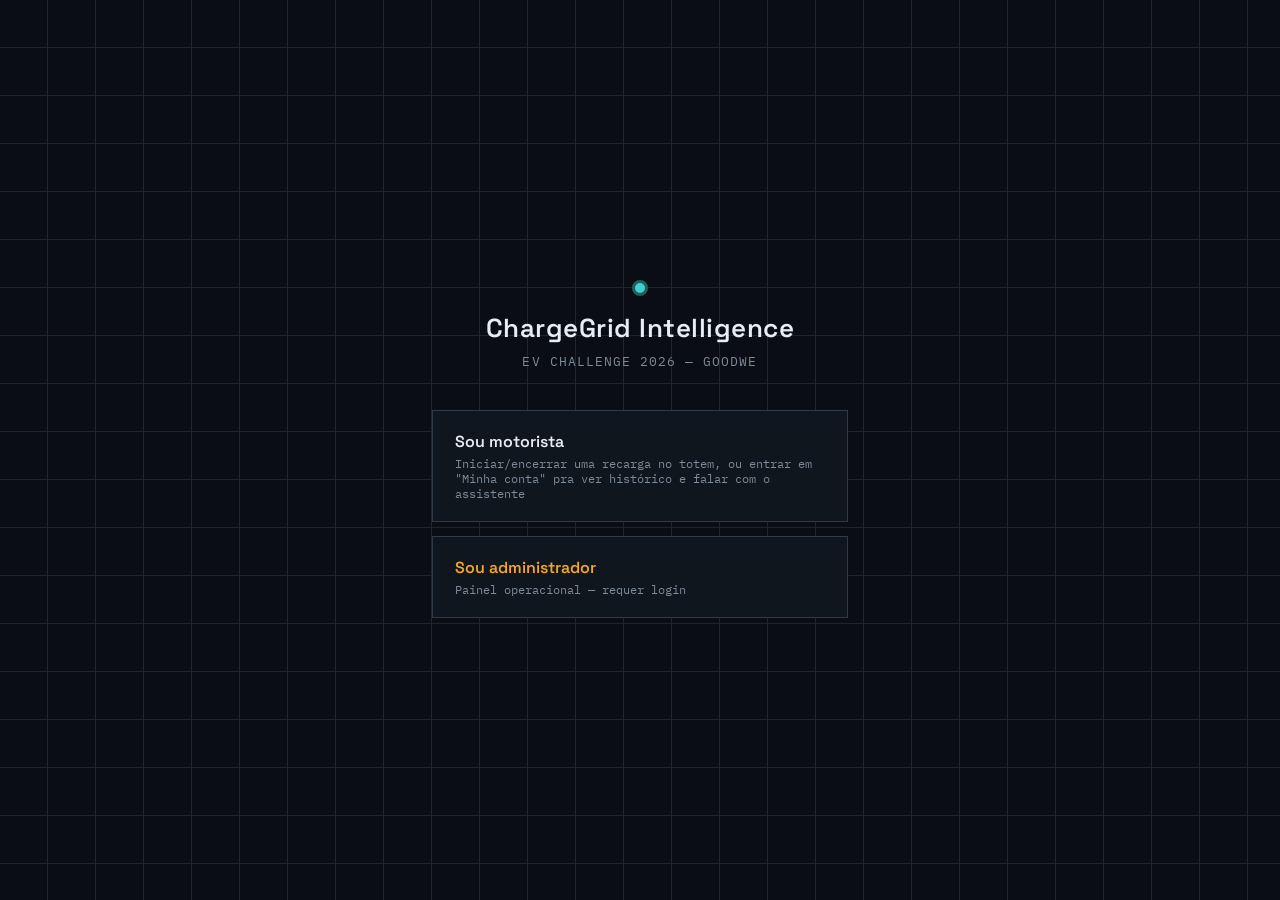
<file: entregas/index.html>
<!DOCTYPE html>
<html lang="pt-BR">
<head>
<meta charset="UTF-8">
<meta name="viewport" content="width=device-width, initial-scale=1.0">
<title>ChargeGrid Intelligence</title>
<link rel="preconnect" href="https://fonts.googleapis.com">
<link href="https://fonts.googleapis.com/css2?family=Space+Grotesk:wght@500;600;700&family=IBM+Plex+Sans:wght@400;500&family=IBM+Plex+Mono:wght@400;500&display=swap" rel="stylesheet">
<style>
  :root {
    --void: #0a0e14;
    --panel: #10161d;
    --panel-raised: #161d26;
    --line: #1c2530;
    --line-bright: #2e3b48;
    --ink: #e7edf3;
    --muted: #7c8a99;
    --amber: #f5a524;
    --amber-dim: #7a5316;
    --cyan: #3fd0c9;
    --cyan-dim: #1d5f5a;

    --font-display: "Space Grotesk", sans-serif;
    --font-body: "IBM Plex Sans", sans-serif;
    --font-mono: "IBM Plex Mono", monospace;
  }

  * { box-sizing: border-box; }

  html, body {
    margin: 0;
    padding: 0;
    background: var(--void);
    color: var(--ink);
    font-family: var(--font-body);
    height: 100%;
  }

  body {
    background-image:
      linear-gradient(var(--line) 1px, transparent 1px),
      linear-gradient(90deg, var(--line) 1px, transparent 1px);
    background-size: 48px 48px;
    background-position: -1px -1px;
    display: flex;
    align-items: center;
    justify-content: center;
    min-height: 100vh;
  }

  .card {
    text-align: center;
    max-width: 480px;
    padding: 40px 32px;
  }

  .mark {
    width: 10px;
    height: 10px;
    border-radius: 50%;
    background: var(--cyan);
    box-shadow: 0 0 0 3px var(--cyan-dim);
    margin: 0 auto 18px;
  }

  h1 {
    font-family: var(--font-display);
    font-size: 26px;
    font-weight: 600;
    letter-spacing: 0.02em;
    margin: 0 0 8px;
  }

  .sub {
    font-size: 13px;
    color: var(--muted);
    font-family: var(--font-mono);
    text-transform: uppercase;
    letter-spacing: 0.08em;
    margin-bottom: 40px;
  }

  .opcoes {
    display: flex;
    flex-direction: column;
    gap: 14px;
  }

  .opcao {
    display: block;
    text-decoration: none;
    background: var(--panel);
    border: 1px solid var(--line-bright);
    padding: 20px 22px;
    text-align: left;
    transition: border-color .15s ease;
  }

  .opcao:hover { border-color: var(--cyan); }

  .opcao .titulo {
    font-family: var(--font-display);
    font-size: 16px;
    font-weight: 600;
    color: var(--ink);
    margin-bottom: 4px;
  }

  .opcao .desc {
    font-size: 12px;
    color: var(--muted);
    font-family: var(--font-mono);
  }

  .opcao.admin .titulo { color: var(--amber); }
</style>
</head>
<body>
<div class="card">
  <div class="mark" aria-hidden="true"></div>
  <h1>ChargeGrid Intelligence</h1>
  <div class="sub">EV Challenge 2026 — GoodWe</div>

  <div class="opcoes">
    <a class="opcao" href="files/index.html">
      <div class="titulo">Sou motorista</div>
      <div class="desc">Iniciar/encerrar uma recarga no totem, ou entrar em "Minha conta" pra ver histórico e falar com o assistente</div>
    </a>
    <a class="opcao admin" href="frontend/index.html">
      <div class="titulo">Sou administrador</div>
      <div class="desc">Painel operacional — requer login</div>
    </a>
  </div>
</div>
</body>
</html>
</file>
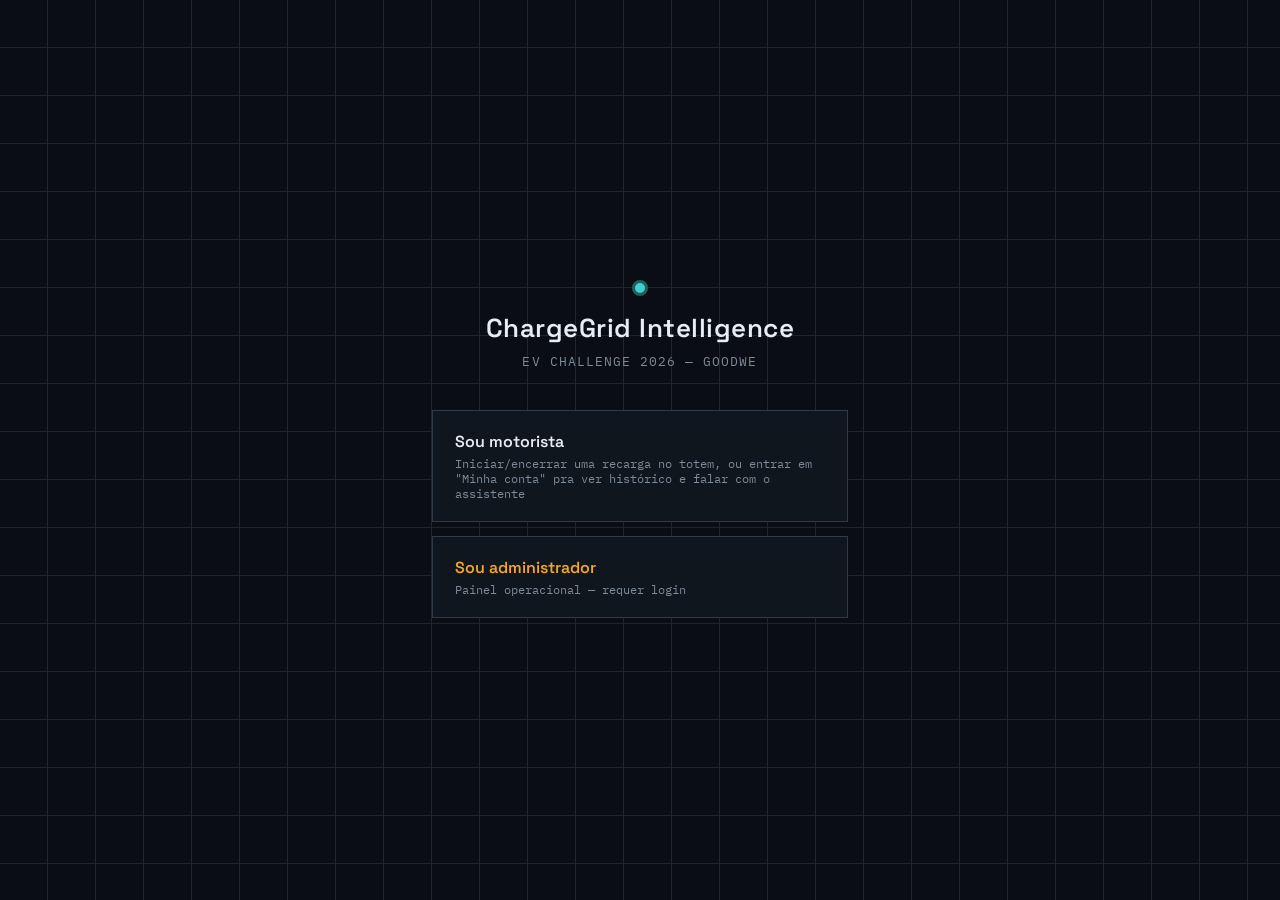
<file: frontend/index.html>
<!DOCTYPE html>
<html lang="pt-BR">
<head>
<meta charset="UTF-8">
<meta name="viewport" content="width=device-width, initial-scale=1.0">
<title>ChargeGrid Intelligence</title>
<link rel="preconnect" href="https://fonts.googleapis.com">
<link href="https://fonts.googleapis.com/css2?family=Space+Grotesk:wght@500;600;700&family=IBM+Plex+Sans:wght@400;500&family=IBM+Plex+Mono:wght@400;500&display=swap" rel="stylesheet">
<style>
  :root {
    --void: #0a0e14;
    --panel: #10161d;
    --panel-raised: #161d26;
    --line: #1c2530;
    --line-bright: #2e3b48;
    --ink: #e7edf3;
    --muted: #7c8a99;
    --amber: #f5a524;
    --amber-dim: #7a5316;
    --cyan: #3fd0c9;
    --cyan-dim: #1d5f5a;

    --font-display: "Space Grotesk", sans-serif;
    --font-body: "IBM Plex Sans", sans-serif;
    --font-mono: "IBM Plex Mono", monospace;
  }

  * { box-sizing: border-box; }

  html, body {
    margin: 0;
    padding: 0;
    background: var(--void);
    color: var(--ink);
    font-family: var(--font-body);
    height: 100%;
  }

  body {
    background-image:
      linear-gradient(var(--line) 1px, transparent 1px),
      linear-gradient(90deg, var(--line) 1px, transparent 1px);
    background-size: 48px 48px;
    background-position: -1px -1px;
    display: flex;
    align-items: center;
    justify-content: center;
    min-height: 100vh;
  }

  .card {
    text-align: center;
    max-width: 480px;
    padding: 40px 32px;
  }

  .mark {
    width: 10px;
    height: 10px;
    border-radius: 50%;
    background: var(--cyan);
    box-shadow: 0 0 0 3px var(--cyan-dim);
    margin: 0 auto 18px;
  }

  h1 {
    font-family: var(--font-display);
    font-size: 26px;
    font-weight: 600;
    letter-spacing: 0.02em;
    margin: 0 0 8px;
  }

  .sub {
    font-size: 13px;
    color: var(--muted);
    font-family: var(--font-mono);
    text-transform: uppercase;
    letter-spacing: 0.08em;
    margin-bottom: 40px;
  }

  .opcoes {
    display: flex;
    flex-direction: column;
    gap: 14px;
  }

  .opcao {
    display: block;
    text-decoration: none;
    background: var(--panel);
    border: 1px solid var(--line-bright);
    padding: 20px 22px;
    text-align: left;
    transition: border-color .15s ease;
  }

  .opcao:hover { border-color: var(--cyan); }

  .opcao .titulo {
    font-family: var(--font-display);
    font-size: 16px;
    font-weight: 600;
    color: var(--ink);
    margin-bottom: 4px;
  }

  .opcao .desc {
    font-size: 12px;
    color: var(--muted);
    font-family: var(--font-mono);
  }

  .opcao.admin .titulo { color: var(--amber); }
</style>
</head>
<body>
<div class="card">
  <div class="mark" aria-hidden="true"></div>
  <h1>ChargeGrid Intelligence</h1>
  <div class="sub">EV Challenge 2026 — GoodWe</div>

  <div class="opcoes">
    <a class="opcao" href="totem/index.html">
      <div class="titulo">Sou motorista</div>
      <div class="desc">Iniciar/encerrar uma recarga no totem, ou entrar em "Minha conta" pra ver histórico e falar com o assistente</div>
    </a>
    <a class="opcao admin" href="dashboard/index.html">
      <div class="titulo">Sou administrador</div>
      <div class="desc">Painel operacional — requer login</div>
    </a>
  </div>
</div>
</body>
</html>
</file>
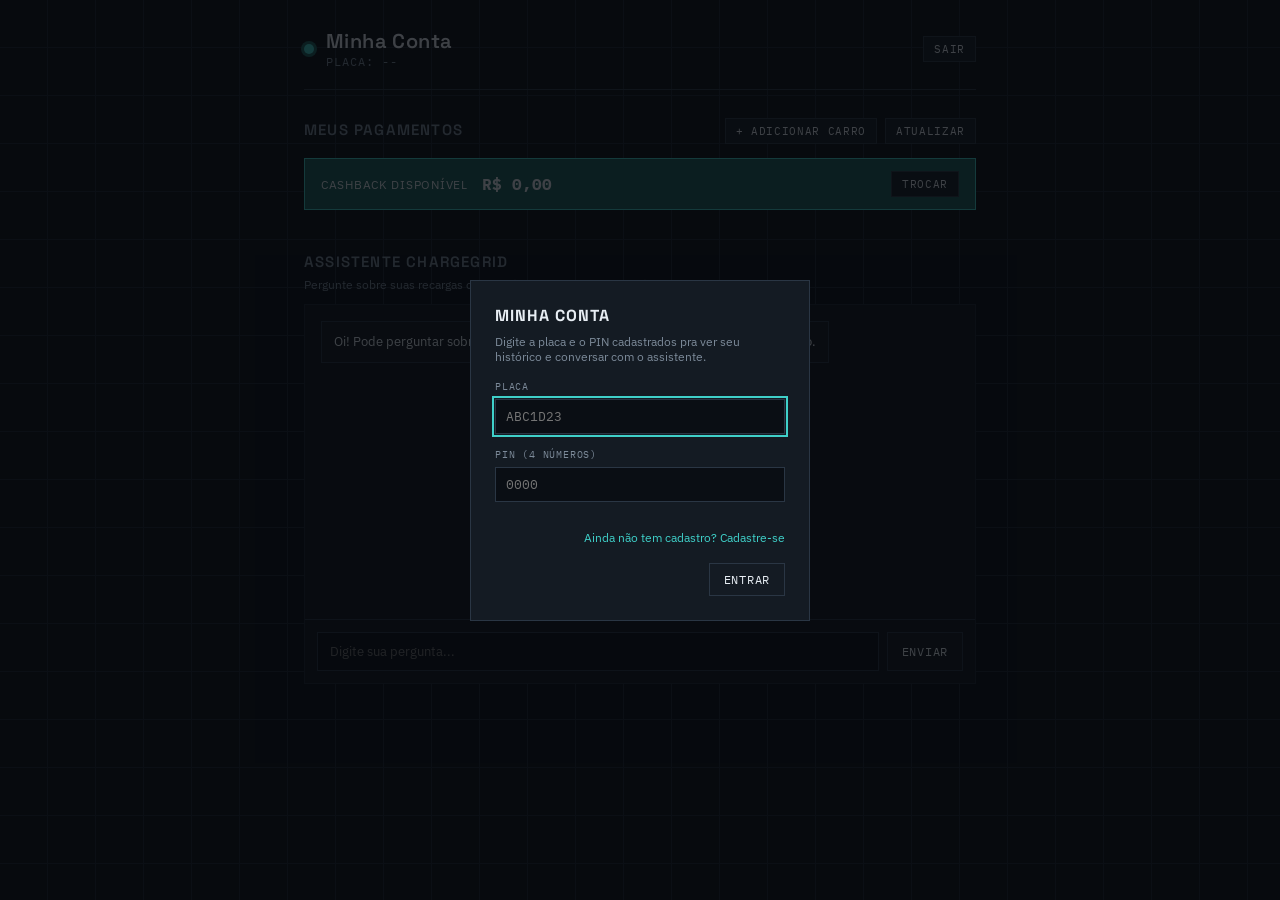
<file: entregas/app/index.html>
<!DOCTYPE html>
<html lang="pt-BR">
<head>
<meta charset="UTF-8">
<meta name="viewport" content="width=device-width, initial-scale=1.0">
<title>ChargeGrid Intelligence — Minha Conta</title>
<link rel="preconnect" href="https://fonts.googleapis.com">
<link href="https://fonts.googleapis.com/css2?family=Space+Grotesk:wght@500;600;700&family=IBM+Plex+Sans:wght@400;500&family=IBM+Plex+Mono:wght@400;500&display=swap" rel="stylesheet">
<link rel="stylesheet" href="style.css">
</head>
<body>

<!-- Login: só a placa, sem senha — mesmo modelo de identidade do totem.
     "Cadastrar" alterna o mesmo formulário em vez de ser uma tela separada. -->
<div class="overlay open" id="overlay-login">
  <div class="modal">
    <h3>Minha Conta</h3>
    <p class="modal-hint">Digite a placa e o PIN cadastrados pra ver seu histórico e conversar com o assistente.</p>
    <div class="field">
      <label for="f-placa">Placa</label>
      <input id="f-placa" placeholder="ABC1D23" maxlength="8" autocomplete="off">
    </div>
    <div class="field">
      <label for="f-pin">PIN (4 números)</label>
      <input id="f-pin" type="password" inputmode="numeric" maxlength="4" placeholder="0000" autocomplete="off">
    </div>
    <div class="field" id="campo-nome-cadastro" hidden>
      <label for="f-nome-cadastro">Seu nome</label>
      <input id="f-nome-cadastro" placeholder="Como podemos te chamar?" autocomplete="off">
    </div>
    <div class="error-msg" id="login-error"></div>
    <p class="link-linha"><a href="#" id="link-cadastro">Ainda não tem cadastro? Cadastre-se</a></p>
    <div class="row">
      <button class="btn" id="btn-login">Entrar</button>
    </div>
  </div>
</div>

<div class="shell">
  <div class="topbar">
    <div class="brand">
      <span class="mark" aria-hidden="true"></span>
      <div>
        <h1>Minha Conta</h1>
        <div class="sub">Placa: <span id="placa-label">--</span></div>
      </div>
    </div>
    <a class="btn small" href="../index.html">Sair</a>
  </div>

  <div class="section-head">
    <h2>Meus pagamentos</h2>
    <div class="row-botoes">
      <button class="btn small" id="btn-add-carro">+ Adicionar carro</button>
      <button class="btn small" id="btn-atualizar-historico">Atualizar</button>
    </div>
  </div>
  <div class="cashback-box">
    <span class="cashback-label">Cashback disponível</span>
    <span class="cashback-valor" id="cashback-total">R$ 0,00</span>
    <button class="btn small" id="btn-trocar-cashback">Trocar</button>
  </div>
  <div id="cashback-resgate-box" class="add-carro-box" hidden>
    <p class="section-caption">Escolha uma opção pra trocar todo o seu saldo disponível:</p>
    <div class="row-botoes" id="cashback-opcoes"></div>
    <div class="error-msg" id="cashback-resgate-error"></div>
    <div class="row">
      <button class="btn small" id="btn-cancelar-cashback">Cancelar</button>
    </div>
  </div>
  <div id="add-carro-box" class="add-carro-box" hidden>
    <div class="field">
      <label for="f-placa-nova">Placa do outro carro (ainda não pode ter cadastro próprio)</label>
      <input id="f-placa-nova" placeholder="XYZ9F88" maxlength="8" autocomplete="off">
    </div>
    <div class="error-msg" id="add-carro-error"></div>
    <div class="row">
      <button class="btn small" id="btn-cancelar-add-carro">Cancelar</button>
      <button class="btn small" id="btn-confirmar-add-carro">Vincular</button>
    </div>
  </div>
  <div id="historico-list" class="historico-list"></div>

  <div class="section-head">
    <h2>Assistente ChargeGrid</h2>
  </div>
  <p class="section-caption">Pergunte sobre suas recargas ou tire dúvidas gerais de carro elétrico.</p>
  <div class="chat-box">
    <div class="chat-mensagens" id="chat-mensagens">
      <div class="msg bot">Oi! Pode perguntar sobre suas recargas ou tirar dúvidas gerais sobre carro elétrico.</div>
    </div>
    <div class="chat-input-row">
      <input id="chat-input" placeholder="Digite sua pergunta..." autocomplete="off">
      <button class="btn" id="btn-enviar-chat">Enviar</button>
    </div>
  </div>
</div>

<div class="toast" id="toast"></div>

<script src="app.js"></script>
</body>
</html>
</file>
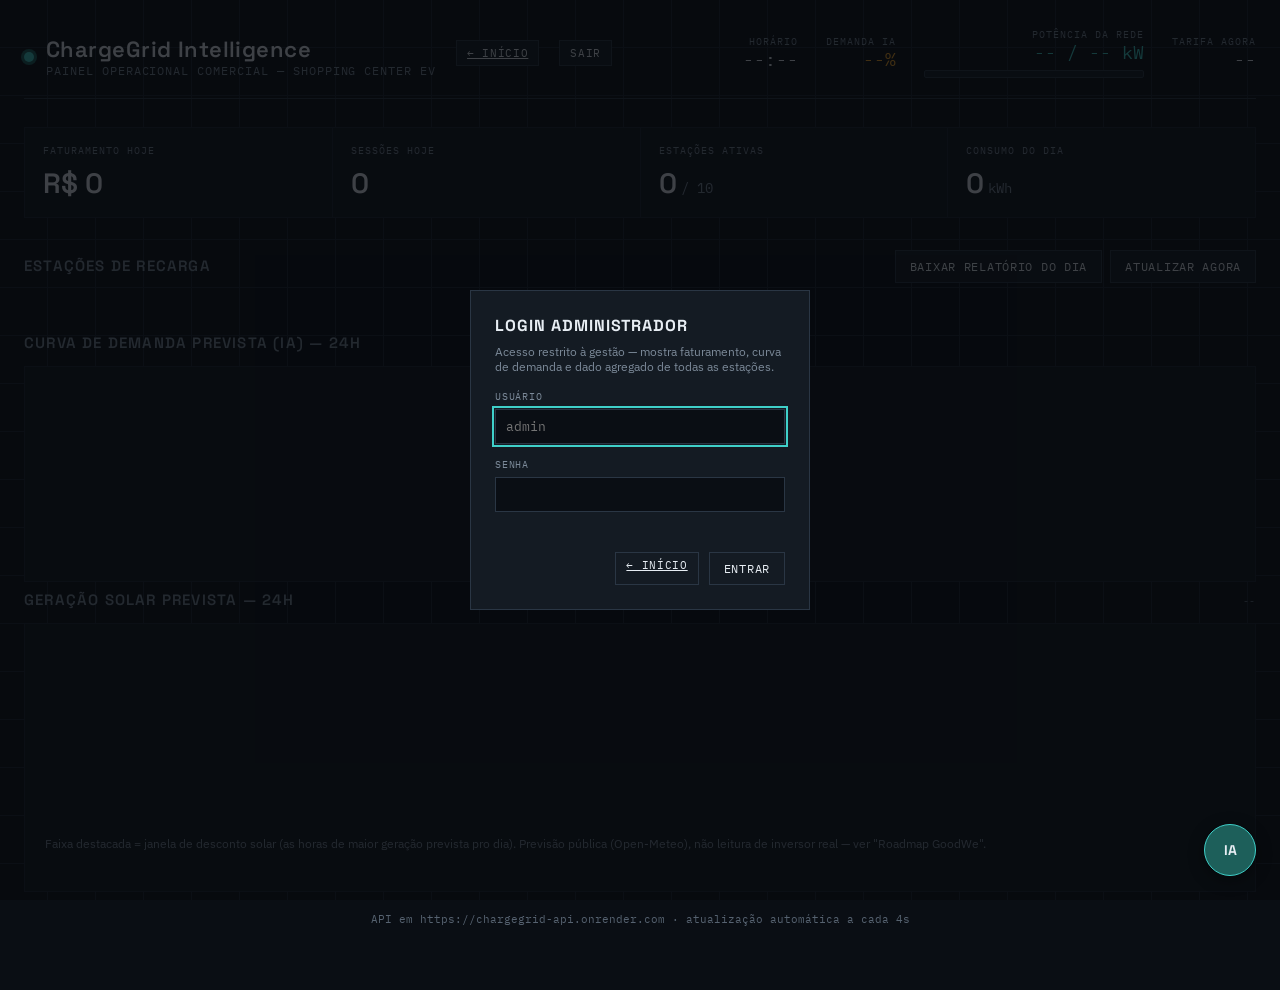
<file: entregas/frontend/index.html>
<!DOCTYPE html>
<html lang="pt-BR">
<head>
<meta charset="UTF-8">
<meta name="viewport" content="width=device-width, initial-scale=1.0">
<title>ChargeGrid Intelligence — Painel Operacional</title>
<link rel="preconnect" href="https://fonts.googleapis.com">
<link href="https://fonts.googleapis.com/css2?family=Space+Grotesk:wght@500;600;700&family=IBM+Plex+Sans:wght@400;500&family=IBM+Plex+Mono:wght@400;500&display=swap" rel="stylesheet">
<link rel="stylesheet" href="style.css">
</head>
<body>
<div class="shell">

  <div class="topbar">
    <div class="brand">
      <span class="mark" aria-hidden="true"></span>
      <div>
        <h1>ChargeGrid Intelligence</h1>
        <div class="sub">Painel Operacional Comercial — Shopping Center EV</div>
      </div>
      <a class="btn small" href="../index.html" style="margin-left: 8px;">← Início</a>
      <button class="btn small" id="btn-logout" onclick="logoutAdmin()" style="margin-left: 8px;">Sair</button>
    </div>

    <div class="top-readouts">
      <div class="readout">
        <div class="label">Horário</div>
        <div class="value" id="ro-hora">--:--</div>
      </div>
      <div class="readout">
        <div class="label">Demanda IA</div>
        <div class="value amber" id="ro-demanda">--%</div>
      </div>
      <div class="readout grid-meter">
        <div class="label">Potência da rede</div>
        <div class="value cyan" id="ro-potencia">-- / -- kW</div>
        <div class="bar-track"><div class="bar-fill" id="ro-potencia-bar"></div></div>
      </div>
      <div class="readout">
        <div class="label">Tarifa agora</div>
        <div class="value" id="ro-tarifa">--</div>
      </div>
    </div>
  </div>

  <div class="kpi-strip">
    <div class="kpi">
      <div class="eyebrow">Faturamento hoje</div>
      <div class="figure" id="kpi-faturamento">R$ 0<span class="unit"></span></div>
    </div>
    <div class="kpi">
      <div class="eyebrow">Sessões hoje</div>
      <div class="figure" id="kpi-sessoes">0</div>
    </div>
    <div class="kpi">
      <div class="eyebrow">Estações ativas</div>
      <div class="figure" id="kpi-ativas">0<span class="unit">/ 10</span></div>
    </div>
    <div class="kpi">
      <div class="eyebrow">Consumo do dia</div>
      <div class="figure" id="kpi-consumo">0<span class="unit">kWh</span></div>
    </div>
  </div>

  <div class="section-head">
    <h2>Estações de recarga</h2>
    <div class="row-botoes">
      <button class="btn" id="btn-relatorio">Baixar relatório do dia</button>
      <button class="btn" id="btn-refresh">Atualizar agora</button>
    </div>
  </div>
  <div class="station-grid" id="station-grid"></div>

  <div class="section-head">
    <h2>Curva de demanda prevista (IA) — 24h</h2>
  </div>
  <div class="chart-panel">
    <svg id="demand-chart" viewBox="0 0 720 180" width="100%" height="180" role="img" aria-label="Curva de demanda prevista por hora"></svg>
  </div>

  <div class="section-head">
    <h2>Geração solar prevista — 24h</h2>
    <span class="solar-fonte-tag" id="solar-fonte">--</span>
  </div>
  <div class="chart-panel">
    <svg id="solar-chart" viewBox="0 0 720 180" width="100%" height="180" role="img" aria-label="Geração solar relativa prevista por hora, com a janela de desconto marcada"></svg>
    <p class="section-caption">Faixa destacada = janela de desconto solar (as horas de maior geração prevista pro dia). Previsão pública (Open-Meteo), não leitura de inversor real — ver "Roadmap GoodWe".</p>
  </div>

  <footer class="hint">API em <span id="api-base-label"></span> · atualização automática a cada 4s</footer>
</div>

<!-- Botão flutuante que abre o assistente IA na lateral -->
<button class="ia-fab" id="btn-abrir-ia" aria-label="Abrir assistente ChargeGrid" title="Assistente ChargeGrid">IA</button>

<div class="ia-panel-backdrop" id="ia-panel-backdrop"></div>
<aside class="ia-panel" id="ia-panel" aria-hidden="true">
  <div class="ia-panel-head">
    <h3>Assistente ChargeGrid</h3>
    <button class="btn small" id="btn-fechar-ia">Fechar</button>
  </div>
  <p class="section-caption">Pergunte sobre faturamento, sessões do dia ou dúvidas gerais de carro elétrico.</p>
  <div class="chat-box">
    <div class="chat-mensagens" id="ia-chat-mensagens">
      <div class="msg bot">Oi! Posso ajudar com faturamento, sessões do dia e dúvidas gerais sobre carro elétrico.</div>
    </div>
    <div class="chat-input-row">
      <input id="ia-chat-input" placeholder="Digite sua pergunta..." autocomplete="off">
      <button class="btn" id="btn-enviar-ia">Enviar</button>
    </div>
  </div>
</aside>

<!-- Modal: login de administrador (bloqueia o painel até logar) -->
<div class="overlay open" id="overlay-login">
  <div class="modal">
    <h3>Login administrador</h3>
    <p class="modal-hint">Acesso restrito à gestão — mostra faturamento, curva de demanda e dado agregado de todas as estações.</p>
    <div class="field">
      <label for="f-admin-usuario">Usuário</label>
      <input id="f-admin-usuario" placeholder="admin" autocomplete="username">
    </div>
    <div class="field">
      <label for="f-admin-senha">Senha</label>
      <input id="f-admin-senha" type="password" autocomplete="current-password">
    </div>
    <div class="error-msg" id="login-error"></div>
    <div class="row">
      <a class="btn small" href="../index.html">← Início</a>
      <button class="btn" id="btn-login">Entrar</button>
    </div>
  </div>
</div>

<!-- Modal: iniciar sessão -->
<div class="overlay" id="overlay">
  <div class="modal">
    <h3 id="modal-title">Iniciar sessão</h3>
    <div class="field">
      <label for="f-placa">Placa do usuário</label>
      <input id="f-placa" placeholder="ABC1D23" autocomplete="off">
    </div>
    <div class="field">
      <label for="f-hora">Hora de início (0–23)</label>
      <input id="f-hora" type="number" min="0" max="23" placeholder="12">
    </div>
    <div class="field">
      <label for="f-pagamento">Método de pagamento</label>
      <select id="f-pagamento">
        <option>PIX</option>
        <option>Cartao</option>
        <option>App</option>
        <option>QRCode</option>
      </select>
    </div>
    <div class="error-msg" id="modal-error"></div>
    <div class="row">
      <button class="btn" id="btn-cancel">Cancelar</button>
      <button class="btn" id="btn-confirm">Confirmar</button>
    </div>
  </div>
</div>

<!-- Modal: colocar estação em manutenção -->
<div class="overlay" id="overlay-manutencao">
  <div class="modal">
    <h3 id="manutencao-title">Colocar em manutenção</h3>
    <p class="modal-hint">A estação para de aceitar novas recargas até você tirar ela da manutenção. Sessão em andamento não é afetada.</p>
    <div class="field">
      <label for="f-motivo-manutencao">Motivo (opcional)</label>
      <input id="f-motivo-manutencao" placeholder="Ex: cabo danificado">
    </div>
    <div class="error-msg" id="manutencao-error"></div>
    <div class="row">
      <button class="btn" id="btn-cancelar-manutencao">Cancelar</button>
      <button class="btn" id="btn-confirmar-manutencao">Confirmar</button>
    </div>
  </div>
</div>

<div class="toast" id="toast"></div>
<div class="chart-tooltip" id="chart-tooltip"></div>

<script src="app.js"></script>
</body>
</html>
</file>
<file: entregas/app/style.css>
:root {
  --void: #0a0e14;
  --panel: #10161d;
  --panel-raised: #141b23;
  --line: #1c2530;
  --line-bright: #2a3644;
  --ink: #e7edf3;
  --muted: #7c8a99;
  --muted-dim: #566270;
  --amber: #f5a524;
  --amber-dim: #7a5316;
  --cyan: #3fd0c9;
  --cyan-dim: #1d5f5a;
  --danger: #f2545b;
  --danger-dim: #6e2529;

  --font-display: "Space Grotesk", sans-serif;
  --font-body: "IBM Plex Sans", sans-serif;
  --font-mono: "IBM Plex Mono", monospace;
}

* { box-sizing: border-box; }

html, body {
  margin: 0;
  padding: 0;
  background: var(--void);
  color: var(--ink);
  font-family: var(--font-body);
  min-height: 100vh;
}

body {
  background-image:
    linear-gradient(var(--line) 1px, transparent 1px),
    linear-gradient(90deg, var(--line) 1px, transparent 1px);
  background-size: 48px 48px;
  background-position: -1px -1px;
  background-attachment: fixed;
}

a { color: var(--cyan); }

/* ─── Layout shell ─────────────────────────────────────────────────────── */

.shell {
  max-width: 720px;
  margin: 0 auto;
  padding: 28px 24px 64px;
}

.topbar {
  display: flex;
  align-items: center;
  justify-content: space-between;
  gap: 24px;
  flex-wrap: wrap;
  border-bottom: 1px solid var(--line-bright);
  padding-bottom: 20px;
  margin-bottom: 28px;
}

.brand {
  display: flex;
  align-items: baseline;
  gap: 12px;
}

.brand .mark {
  width: 10px;
  height: 10px;
  border-radius: 50%;
  background: var(--cyan);
  box-shadow: 0 0 0 3px var(--cyan-dim);
  align-self: center;
}

.brand h1 {
  font-family: var(--font-display);
  font-size: 20px;
  font-weight: 600;
  letter-spacing: 0.02em;
  margin: 0;
}

.brand .sub {
  font-size: 12px;
  color: var(--muted);
  font-family: var(--font-mono);
  text-transform: uppercase;
  letter-spacing: 0.08em;
}

.section-head {
  margin: 28px 0 14px;
  display: flex;
  align-items: baseline;
  justify-content: space-between;
}

.section-caption {
  font-size: 12px;
  color: var(--muted);
  margin: -8px 0 12px;
}

.row-botoes { display: flex; gap: 8px; }

.cashback-box {
  display: flex;
  align-items: center;
  gap: 14px;
  background: var(--cyan-dim);
  border: 1px solid var(--cyan);
  padding: 12px 16px;
  margin-bottom: 14px;
}
.cashback-box #btn-trocar-cashback { margin-left: auto; }

.opcao-resgate {
  flex: 1;
  background: var(--panel);
  border: 1px solid var(--line-bright);
  color: var(--ink);
  padding: 12px 14px;
  text-align: left;
  cursor: pointer;
  font-family: var(--font-body);
}
.opcao-resgate:hover { border-color: var(--cyan); }
.opcao-resgate:disabled { opacity: 0.5; cursor: not-allowed; }
.opcao-resgate .nome { font-weight: 600; font-size: 13px; margin-bottom: 4px; }
.opcao-resgate .previa {
  font-family: var(--font-mono);
  font-size: 12px;
  color: var(--cyan);
}
.cashback-label {
  font-size: 12px;
  color: var(--ink);
  text-transform: uppercase;
  letter-spacing: 0.06em;
}
.cashback-valor {
  font-family: var(--font-mono);
  font-size: 16px;
  font-weight: 700;
  color: var(--ink);
}

.add-carro-box {
  background: var(--panel);
  border: 1px solid var(--line-bright);
  padding: 16px;
  margin-bottom: 14px;
}
.add-carro-box .row { display: flex; gap: 10px; justify-content: flex-end; margin: 14px 0 0; }
.section-head h2 {
  font-family: var(--font-display);
  font-size: 15px;
  text-transform: uppercase;
  letter-spacing: 0.08em;
  color: var(--muted);
  margin: 0;
  font-weight: 600;
}

.btn {
  font-family: var(--font-mono);
  font-size: 12px;
  text-transform: uppercase;
  letter-spacing: 0.06em;
  color: var(--ink);
  background: var(--panel-raised);
  border: 1px solid var(--line-bright);
  padding: 8px 14px;
  cursor: pointer;
  text-decoration: none;
  display: inline-block;
  transition: border-color .15s ease, color .15s ease;
}
.btn:hover { border-color: var(--cyan); color: var(--cyan); }
.btn.small { padding: 5px 10px; font-size: 11px; }

/* ─── Histórico de pagamentos ──────────────────────────────────────────── */

.historico-list { display: flex; flex-direction: column; gap: 10px; }

.sessao-card {
  background: var(--panel);
  border: 1px solid var(--line);
  padding: 14px 16px;
  display: grid;
  grid-template-columns: repeat(3, 1fr);
  gap: 8px 16px;
}

.sessao-card .linha { display: flex; flex-direction: column; }
.sessao-card .k {
  font-family: var(--font-mono);
  font-size: 9px;
  text-transform: uppercase;
  letter-spacing: 0.08em;
  color: var(--muted-dim);
  margin-bottom: 2px;
}
.sessao-card .v {
  font-family: var(--font-mono);
  font-size: 13px;
  color: var(--ink);
}
.sessao-card .v.pago { color: var(--cyan); }
.sessao-card .v.pendente { color: var(--amber); }
.sessao-card .v.cyan { color: var(--cyan); }

.empty {
  color: var(--muted);
  font-family: var(--font-mono);
  font-size: 13px;
  padding: 20px;
  text-align: center;
  border: 1px dashed var(--line-bright);
}

/* ─── Chat ──────────────────────────────────────────────────────────────── */

.chat-box {
  background: var(--panel);
  border: 1px solid var(--line);
  display: flex;
  flex-direction: column;
  height: 380px;
}

.chat-mensagens {
  flex: 1;
  overflow-y: auto;
  padding: 16px;
  display: flex;
  flex-direction: column;
  gap: 10px;
}

.msg {
  max-width: 80%;
  padding: 10px 12px;
  font-size: 13px;
  line-height: 1.5;
  border: 1px solid var(--line-bright);
}

.msg.bot { align-self: flex-start; background: var(--panel-raised); }
.msg.voce { align-self: flex-end; background: var(--cyan-dim); border-color: var(--cyan); color: var(--ink); }
.msg.temp { color: var(--muted); font-style: italic; }

/* Markdown renderizado dentro do balão (resposta do bot) */
.msg p { margin: 0 0 6px; }
.msg p:last-child { margin-bottom: 0; }
.msg ul, .msg ol { margin: 4px 0 6px; padding-left: 18px; }
.msg li { margin-bottom: 2px; }
.msg code {
  background: var(--void);
  border: 1px solid var(--line-bright);
  border-radius: 3px;
  padding: 1px 4px;
  font-family: "IBM Plex Mono", monospace;
  font-size: 12px;
}
.msg strong { color: var(--ink); }

.chat-input-row {
  display: flex;
  gap: 8px;
  padding: 12px;
  border-top: 1px solid var(--line-bright);
}

.chat-input-row input {
  flex: 1;
  background: var(--void);
  border: 1px solid var(--line-bright);
  color: var(--ink);
  padding: 10px 12px;
  font-family: var(--font-body);
  font-size: 13px;
}
.chat-input-row input:focus { outline: 2px solid var(--cyan); outline-offset: 1px; }

/* ─── Modal (login) ─────────────────────────────────────────────────────── */

.overlay {
  position: fixed;
  inset: 0;
  background: rgba(6,9,13,0.75);
  display: none;
  align-items: center;
  justify-content: center;
  z-index: 50;
}
.overlay.open { display: flex; }

.modal {
  background: var(--panel-raised);
  border: 1px solid var(--line-bright);
  padding: 24px;
  width: 340px;
  max-width: 90vw;
}
.modal h3 {
  font-family: var(--font-display);
  margin: 0 0 8px;
  font-size: 16px;
  text-transform: uppercase;
  letter-spacing: 0.06em;
}
.modal-hint {
  font-size: 12px;
  color: var(--muted);
  margin: 0 0 16px;
}

.field { margin-bottom: 14px; }
.field label {
  display: block;
  font-family: var(--font-mono);
  font-size: 10px;
  text-transform: uppercase;
  letter-spacing: 0.08em;
  color: var(--muted);
  margin-bottom: 6px;
}
.field input {
  width: 100%;
  background: var(--void);
  border: 1px solid var(--line-bright);
  color: var(--ink);
  padding: 8px 10px;
  font-family: var(--font-mono);
  font-size: 13px;
}
.field input:focus { outline: 2px solid var(--cyan); outline-offset: 1px; }

.link-linha {
  font-size: 12px;
  margin: -6px 0 0;
  text-align: right;
}
.link-linha a { text-decoration: none; }
.link-linha a:hover { text-decoration: underline; }

.modal .row { display: flex; gap: 10px; justify-content: flex-end; margin-top: 18px; }
.error-msg { color: var(--danger); font-size: 12px; font-family: var(--font-mono); margin-top: -6px; margin-bottom: 12px; min-height: 14px; }

.toast {
  position: fixed;
  bottom: 24px;
  right: 24px;
  background: var(--panel-raised);
  border: 1px solid var(--cyan-dim);
  color: var(--ink);
  padding: 12px 18px;
  font-family: var(--font-mono);
  font-size: 13px;
  max-width: 320px;
  transform: translateY(12px);
  opacity: 0;
  pointer-events: none;
  transition: all .25s ease;
  z-index: 60;
}
.toast.show { transform: translateY(0); opacity: 1; }

@media (max-width: 560px) {
  .sessao-card { grid-template-columns: repeat(2, 1fr); }
}
</file>
<file: entregas/frontend/style.css>
:root {
  --void: #0a0e14;
  --panel: #10161d;
  --panel-raised: #141b23;
  --line: #1c2530;
  --line-bright: #2a3644;
  --ink: #e7edf3;
  --muted: #7c8a99;
  --muted-dim: #566270;
  --amber: #f5a524;
  --amber-dim: #7a5316;
  --cyan: #3fd0c9;
  --cyan-dim: #1d5f5a;
  --danger: #f2545b;
  --danger-dim: #6e2529;

  --font-display: "Space Grotesk", sans-serif;
  --font-body: "IBM Plex Sans", sans-serif;
  --font-mono: "IBM Plex Mono", monospace;
}

* { box-sizing: border-box; }

html, body {
  margin: 0;
  padding: 0;
  background: var(--void);
  color: var(--ink);
  font-family: var(--font-body);
  min-height: 100vh;
}

body {
  background-image:
    linear-gradient(var(--line) 1px, transparent 1px),
    linear-gradient(90deg, var(--line) 1px, transparent 1px);
  background-size: 48px 48px;
  background-position: -1px -1px;
  background-attachment: fixed;
}

a { color: var(--cyan); }

/* ─── Layout shell ─────────────────────────────────────────────────────── */

.shell {
  max-width: 1280px;
  margin: 0 auto;
  padding: 28px 24px 64px;
}

/* ─── Top bar ──────────────────────────────────────────────────────────── */

.topbar {
  display: flex;
  align-items: flex-end;
  justify-content: space-between;
  gap: 24px;
  flex-wrap: wrap;
  border-bottom: 1px solid var(--line-bright);
  padding-bottom: 20px;
  margin-bottom: 28px;
}

.brand {
  display: flex;
  align-items: baseline;
  gap: 12px;
}

.brand .mark {
  width: 10px;
  height: 10px;
  border-radius: 50%;
  background: var(--cyan);
  box-shadow: 0 0 0 3px var(--cyan-dim);
  align-self: center;
  animation: pulse 2.4s ease-in-out infinite;
}

@keyframes pulse {
  0%, 100% { opacity: 1; }
  50% { opacity: .35; }
}

.brand h1 {
  font-family: var(--font-display);
  font-size: 22px;
  font-weight: 600;
  letter-spacing: 0.02em;
  margin: 0;
}

.brand .sub {
  font-size: 12px;
  color: var(--muted);
  font-family: var(--font-mono);
  text-transform: uppercase;
  letter-spacing: 0.08em;
}

.top-readouts {
  display: flex;
  gap: 28px;
  align-items: center;
  flex-wrap: wrap;
}

.readout {
  text-align: right;
}

.readout .label {
  font-size: 10px;
  color: var(--muted);
  text-transform: uppercase;
  letter-spacing: 0.1em;
  font-family: var(--font-mono);
}

.readout .value {
  font-family: var(--font-mono);
  font-size: 18px;
  color: var(--ink);
}

.readout .value.amber { color: var(--amber); }
.readout .value.cyan { color: var(--cyan); }

/* Grid power meter (bar) */
.grid-meter {
  width: 220px;
}

.grid-meter .bar-track {
  height: 8px;
  background: var(--panel-raised);
  border: 1px solid var(--line-bright);
  border-radius: 2px;
  overflow: hidden;
  margin-top: 6px;
}

.grid-meter .bar-fill {
  height: 100%;
  background: linear-gradient(90deg, var(--cyan), var(--amber));
  width: 0%;
  transition: width .6s ease;
}

/* ─── KPI strip ────────────────────────────────────────────────────────── */

.kpi-strip {
  display: grid;
  grid-template-columns: repeat(4, 1fr);
  gap: 1px;
  background: var(--line);
  border: 1px solid var(--line);
  margin-bottom: 32px;
}

.kpi {
  background: var(--panel);
  padding: 16px 18px;
}

.kpi .eyebrow {
  font-family: var(--font-mono);
  font-size: 10px;
  color: var(--muted);
  text-transform: uppercase;
  letter-spacing: 0.1em;
  margin-bottom: 8px;
}

.kpi .figure {
  font-family: var(--font-display);
  font-size: 28px;
  font-weight: 600;
}

.kpi .figure .unit {
  font-family: var(--font-mono);
  font-size: 14px;
  color: var(--muted);
  margin-left: 4px;
  font-weight: 400;
}

/* ─── Section headers ──────────────────────────────────────────────────── */

.section-head {
  display: flex;
  align-items: baseline;
  justify-content: space-between;
  margin-bottom: 14px;
}

.row-botoes { display: flex; gap: 8px; }

.section-head h2 {
  font-family: var(--font-display);
  font-size: 15px;
  text-transform: uppercase;
  letter-spacing: 0.08em;
  color: var(--muted);
  margin: 0;
  font-weight: 600;
}

.btn {
  font-family: var(--font-mono);
  font-size: 12px;
  text-transform: uppercase;
  letter-spacing: 0.06em;
  color: var(--ink);
  background: var(--panel-raised);
  border: 1px solid var(--line-bright);
  padding: 8px 14px;
  cursor: pointer;
  transition: border-color .15s ease, color .15s ease;
}

.btn:hover { border-color: var(--cyan); color: var(--cyan); }
.btn:focus-visible { outline: 2px solid var(--cyan); outline-offset: 2px; }
.btn.small { padding: 5px 10px; font-size: 11px; }
.btn.danger:hover { border-color: var(--danger); color: var(--danger); }

/* ─── Station grid ─────────────────────────────────────────────────────── */

.station-grid {
  display: grid;
  grid-template-columns: repeat(auto-fill, minmax(210px, 1fr));
  gap: 14px;
  margin-bottom: 36px;
}

.station {
  background: var(--panel);
  border: 1px solid var(--line);
  padding: 14px;
  position: relative;
  transition: border-color .2s ease;
}

.station.ocupada { border-color: var(--amber-dim); }
.station.livre { border-color: var(--line); }
.station.manutencao { border-color: var(--line-bright); opacity: 0.7; }

.station .head {
  display: flex;
  justify-content: space-between;
  align-items: center;
  margin-bottom: 10px;
}

.station .id {
  font-family: var(--font-mono);
  font-size: 12px;
  color: var(--muted);
}

.pill {
  font-family: var(--font-mono);
  font-size: 9px;
  text-transform: uppercase;
  letter-spacing: 0.08em;
  padding: 2px 8px;
  border-radius: 20px;
  border: 1px solid;
}

.pill.ocupada { color: var(--amber); border-color: var(--amber-dim); background: rgba(245,165,36,0.08); }
.pill.livre { color: var(--muted); border-color: var(--line-bright); background: transparent; }
.pill.manutencao { color: var(--muted-dim); border-color: var(--line-bright); background: rgba(124,138,153,0.08); }

.gauge-wrap { display: flex; justify-content: center; margin: 6px 0 4px; }

.station-stats {
  display: grid;
  grid-template-columns: 1fr 1fr;
  gap: 6px 10px;
  font-family: var(--font-mono);
  font-size: 12px;
  margin-top: 8px;
}

.station-stats .k { color: var(--muted-dim); font-size: 10px; text-transform: uppercase; letter-spacing: 0.06em; }
.station-stats .v { color: var(--ink); }

.station .usuario {
  font-family: var(--font-mono);
  font-size: 12px;
  color: var(--cyan);
  margin-top: 8px;
  min-height: 16px;
}

.station .actions { margin-top: 12px; display: flex; gap: 6px; }
.station .actions .btn { flex: 1; text-align: center; }

/* Avançar sessão de verdade (admin) — campo de minutos + botão */
.simular-linha {
  display: flex;
  gap: 6px;
  margin-top: 8px;
  padding-top: 8px;
  border-top: 1px dashed var(--line);
}
.input-minutos {
  width: 56px;
  background: var(--void);
  border: 1px solid var(--line-bright);
  color: var(--ink);
  font-family: var(--font-mono);
  font-size: 12px;
  padding: 5px 6px;
  text-align: center;
}
.input-minutos:focus { outline: none; border-color: var(--cyan); }
.simular-linha .btn { flex: 1; }

.station .motivo-manutencao {
  font-family: var(--font-mono);
  font-size: 11px;
  color: var(--muted-dim);
  margin-top: 8px;
  font-style: italic;
}

.link-manutencao {
  display: block;
  text-align: center;
  margin-top: 6px;
  font-family: var(--font-mono);
  font-size: 10px;
  text-transform: uppercase;
  letter-spacing: 0.06em;
  color: var(--muted-dim);
  background: none;
  border: none;
  cursor: pointer;
  width: 100%;
  padding: 4px;
}
.link-manutencao:hover { color: var(--danger); }

/* ─── Demand chart ─────────────────────────────────────────────────────── */

.chart-panel {
  background: var(--panel);
  border: 1px solid var(--line);
  padding: 18px 20px 12px;
  margin-bottom: 8px;
}

.chart-panel svg { cursor: crosshair; }

.chart-tooltip {
  position: fixed;
  background: var(--panel-raised);
  border: 1px solid var(--line-bright);
  padding: 8px 12px;
  font-family: var(--font-mono);
  font-size: 12px;
  line-height: 1.5;
  color: var(--ink);
  pointer-events: none;
  opacity: 0;
  transform: translateY(4px);
  transition: opacity .1s ease, transform .1s ease;
  z-index: 70;
  white-space: nowrap;
}
.chart-tooltip b { color: var(--amber); }
.chart-tooltip .tt-accent { color: var(--cyan); }
.chart-tooltip.show { opacity: 1; transform: translateY(0); }

.section-caption {
  font-size: 12px;
  color: var(--muted);
  margin: 10px 0 28px;
}

.solar-fonte-tag {
  font-family: var(--font-mono);
  font-size: 10px;
  text-transform: uppercase;
  letter-spacing: 0.06em;
  color: var(--muted-dim);
}

/* ─── Modal ────────────────────────────────────────────────────────────── */

.overlay {
  position: fixed;
  inset: 0;
  background: rgba(6,9,13,0.75);
  display: none;
  align-items: center;
  justify-content: center;
  z-index: 50;
}

.overlay.open { display: flex; }

.modal {
  background: var(--panel-raised);
  border: 1px solid var(--line-bright);
  padding: 24px;
  width: 340px;
  max-width: 90vw;
}

.modal h3 {
  font-family: var(--font-display);
  margin: 0 0 8px;
  font-size: 16px;
  text-transform: uppercase;
  letter-spacing: 0.06em;
}

.modal-hint {
  font-size: 12px;
  color: var(--muted);
  margin: 0 0 16px;
}

.field { margin-bottom: 14px; }
.field label {
  display: block;
  font-family: var(--font-mono);
  font-size: 10px;
  text-transform: uppercase;
  letter-spacing: 0.08em;
  color: var(--muted);
  margin-bottom: 6px;
}
.field input, .field select {
  width: 100%;
  background: var(--void);
  border: 1px solid var(--line-bright);
  color: var(--ink);
  padding: 8px 10px;
  font-family: var(--font-mono);
  font-size: 13px;
}
.field input:focus, .field select:focus { outline: 2px solid var(--cyan); outline-offset: 1px; }

.modal .row { display: flex; gap: 10px; justify-content: flex-end; margin-top: 18px; }
.error-msg { color: var(--danger); font-size: 12px; font-family: var(--font-mono); margin-top: -6px; margin-bottom: 12px; min-height: 14px; }

.toast {
  position: fixed;
  bottom: 24px;
  right: 24px;
  background: var(--panel-raised);
  border: 1px solid var(--cyan-dim);
  color: var(--ink);
  padding: 12px 18px;
  font-family: var(--font-mono);
  font-size: 13px;
  max-width: 320px;
  transform: translateY(12px);
  opacity: 0;
  pointer-events: none;
  transition: all .25s ease;
  z-index: 60;
}
.toast.show { transform: translateY(0); opacity: 1; }

footer.hint {
  text-align: center;
  color: var(--muted-dim);
  font-family: var(--font-mono);
  font-size: 11px;
  margin-top: 20px;
}

@media (max-width: 720px) {
  .kpi-strip { grid-template-columns: repeat(2, 1fr); }
  .top-readouts { gap: 16px; }
}

/* ─── Assistente IA — botão flutuante + painel lateral ─────────────────── */

.ia-fab {
  position: fixed;
  right: 24px;
  bottom: 24px;
  width: 52px;
  height: 52px;
  border-radius: 50%;
  background: var(--cyan-dim);
  border: 1px solid var(--cyan);
  color: var(--ink);
  font-family: var(--font-display);
  font-weight: 700;
  font-size: 14px;
  cursor: pointer;
  z-index: 70;
  box-shadow: 0 4px 16px rgba(0,0,0,0.4);
  transition: transform .15s ease, background .15s ease;
}
.ia-fab:hover { transform: scale(1.06); background: var(--cyan); color: var(--void); }
.ia-fab:focus-visible { outline: 2px solid var(--cyan); outline-offset: 2px; }

.ia-panel-backdrop {
  position: fixed;
  inset: 0;
  background: rgba(6,9,13,0.6);
  opacity: 0;
  pointer-events: none;
  transition: opacity .2s ease;
  z-index: 80;
}
.ia-panel-backdrop.open { opacity: 1; pointer-events: auto; }

.ia-panel {
  position: fixed;
  top: 0;
  right: 0;
  height: 100vh;
  width: 380px;
  max-width: 92vw;
  background: var(--panel);
  border-left: 1px solid var(--line-bright);
  display: flex;
  flex-direction: column;
  padding: 20px;
  transform: translateX(100%);
  transition: transform .25s ease;
  z-index: 90;
}
.ia-panel.open { transform: translateX(0); }

.ia-panel-head {
  display: flex;
  align-items: center;
  justify-content: space-between;
  gap: 12px;
  margin-bottom: 4px;
}
.ia-panel-head h3 {
  font-family: var(--font-display);
  font-size: 16px;
  margin: 0;
}

.ia-panel .chat-box {
  background: var(--panel-raised);
  border: 1px solid var(--line);
  display: flex;
  flex-direction: column;
  flex: 1;
  margin-top: 12px;
  min-height: 0;
}

.ia-panel .chat-mensagens {
  flex: 1;
  overflow-y: auto;
  padding: 16px;
  display: flex;
  flex-direction: column;
  gap: 10px;
}

.ia-panel .msg {
  max-width: 85%;
  padding: 10px 12px;
  font-size: 13px;
  line-height: 1.5;
  border: 1px solid var(--line-bright);
}
.ia-panel .msg.bot { align-self: flex-start; background: var(--panel); }
.ia-panel .msg.voce { align-self: flex-end; background: var(--cyan-dim); border-color: var(--cyan); color: var(--ink); }
.ia-panel .msg.temp { color: var(--muted); font-style: italic; }

/* Markdown renderizado dentro do balão (resposta do bot) */
.ia-panel .msg p { margin: 0 0 6px; }
.ia-panel .msg p:last-child { margin-bottom: 0; }
.ia-panel .msg ul, .ia-panel .msg ol { margin: 4px 0 6px; padding-left: 18px; }
.ia-panel .msg li { margin-bottom: 2px; }
.ia-panel .msg code {
  background: var(--void);
  border: 1px solid var(--line-bright);
  border-radius: 3px;
  padding: 1px 4px;
  font-family: "IBM Plex Mono", monospace;
  font-size: 12px;
}
.ia-panel .msg strong { color: var(--ink); }

.ia-panel .chat-input-row {
  display: flex;
  gap: 8px;
  padding: 12px;
  border-top: 1px solid var(--line-bright);
}
.ia-panel .chat-input-row input {
  flex: 1;
  background: var(--void);
  border: 1px solid var(--line-bright);
  color: var(--ink);
  padding: 10px 12px;
  font-family: var(--font-body);
  font-size: 13px;
}
.ia-panel .chat-input-row input:focus { outline: 2px solid var(--cyan); outline-offset: 1px; }

@media (max-width: 720px) {
  .ia-panel { width: 100%; max-width: 100%; }
}

@media (prefers-reduced-motion: reduce) {
  .brand .mark { animation: none; }
  .grid-meter .bar-fill { transition: none; }
}
</file>
